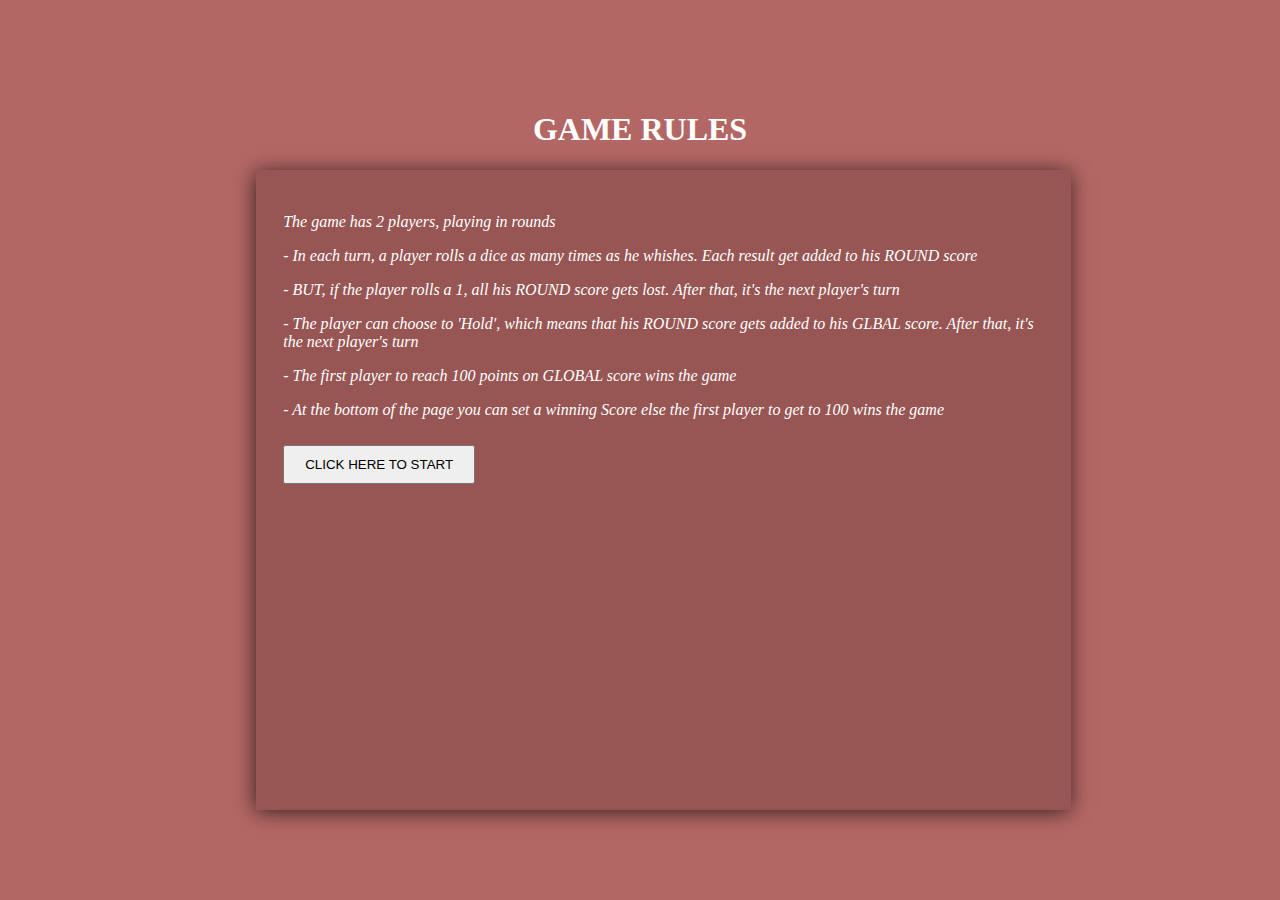
<file: index.html>
<!DOCTYPE html>
<html lang="en">
    <head>
        <meta charset="UTF-8">
        <link href="https://fonts.googleapis.com/css?family=Lato:100,300,600" rel="stylesheet" type="text/css">
        <link href="http://code.ionicframework.com/ionicons/2.0.1/css/ionicons.min.css" rel="stylesheet" type="text/css">
       <style>
           body{
               width: 100vw;
               height: 100vh;
               margin: 0;
               color: #fff;
               padding: 0;
               display: flex;
               align-items: center;
               justify-content: center;
               background-color: #b36764;
background-image: url("https://www.transparenttextures.com/patterns/brick-wall-dark.png");
           }

           .main {
               display: flex;
               width: 60%;
               height: 80%;
               flex-direction: column;
           }

           .header {
               text-transform: uppercase;
               display: flex;
               justify-content: center;
           }

           .box {
            background-color: #975654;
            width: 99%;
            height: 90%;
            padding: 1.7rem;
            font-size: 1rem;
            font-style: italic;
            position: relative;
            -webkit-box-shadow: -1px 2px 20px -1px rgba(0,0,0,0.75);
            -moz-box-shadow: -1px 2px 20px -1px rgba(0,0,0,0.75);
            box-shadow: -1px 2px 20px -1px rgba(0,0,0,0.75);
           }

           .box button {
            margin-top: 10px;
            padding: 10px 20px;
            cursor: pointer;
           }

       </style>
        
        <title>Pig Game</title>
    </head>

    <body>
      <div class="main">
          <div class="header">
              <h1> Game Rules</h1>
          </div>
          <div class="box">
              <p> The game has 2 players, playing in rounds </p>
              <p>- In each turn, a player rolls a dice as many times as he whishes. Each result get added to his ROUND score</p>
              <p>- BUT, if the player rolls a 1, all his ROUND score gets lost. After that, it's the next player's turn</p>
              <p>- The player can choose to 'Hold', which means that his ROUND score gets added to his GLBAL score. After that, it's the next player's turn</p>
              <p>- The first player to reach 100 points on GLOBAL score wins the game</p>
              <p>- At the bottom of the page you can set a winning Score else the first player to get to 100 wins the game</p>
              <button onclick="redirect()">CLICK HERE TO START</button>
          </div>
          
      </div>

      <script>
          function redirect() {
              window.location.replace('https://davidbolaji.github.io/dice-game//index2.html')
          }
      </script>
      
    </body>
</html>
</file>
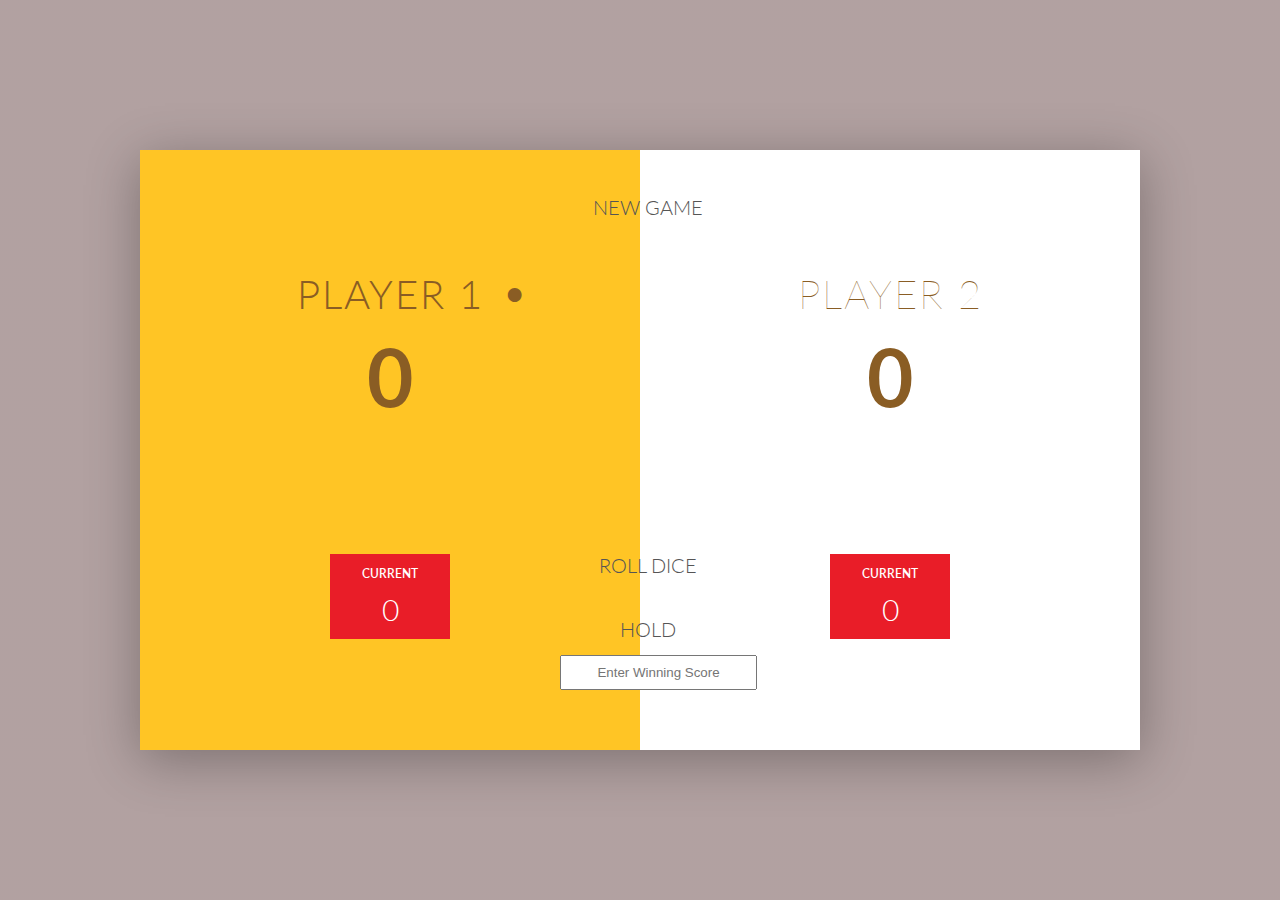
<file: index2.html>
<!DOCTYPE html>
<html lang="en">
    <head>
        <meta charset="UTF-8">
        <link href="https://fonts.googleapis.com/css?family=Lato:100,300,600" rel="stylesheet" type="text/css">
        <link href="http://code.ionicframework.com/ionicons/2.0.1/css/ionicons.min.css" rel="stylesheet" type="text/css">
        <link type="text/css" rel="stylesheet" href="style.css">
        
        <title>Pig Game</title>
    </head>

    <body>
        <div class="wrapper clearfix">
            <div class="player-0-panel active">
                <div class="player-name" id="name-0">Player 1</div>
                <div class="player-score" id="score-0">43</div>
                <div class="player-current-box">
                    <div class="player-current-label">Current</div>
                    <div class="player-current-score" id="current-0">11</div>
                </div>
            </div>
            
            <div class="player-1-panel">
                <div class="player-name" id="name-1">Player 2</div>
                <div class="player-score" id="score-1">72</div>
                <div class="player-current-box">
                    <div class="player-current-label">Current</div>
                    <div class="player-current-score" id="current-1">50</div>
                </div>
            </div>
            
            <button class="btn-new"><i class="ion-ios-plus-outline"></i>New game</button>
            <button class="btn-roll"><i class="ion-ios-loop"></i>Roll dice</button>
            <button class="btn-hold"><i class="ion-ios-download-outline"></i>Hold</button>

           
            <div class="input-box">
                <input type="text" class="win-sc" placeholder="Enter Winning Score">
            </div>
            <img src="dice-5.png" alt="Dice" class="dice">
        </div>
        
        <script src="app.js"></script>
    </body>
</html>
</file>
<file: style.css>
/**********************************************
*** GENERAL
**********************************************/

* {
    margin: 0;
    padding: 0;
    box-sizing: border-box;
    
}

.clearfix::after {
    content: "";
    display: table;
    clear: both;
}

body {
    background-image: linear-gradient(rgba(62, 20, 20, 0.4), rgba(62, 20, 20, 0.4)), url('https://www.transparenttextures.com/patterns/black-linen.png');
    background-size: cover;
    background-position: center;
    font-family: Lato;
    font-weight: 300;
    position: relative;
    height: 100vh;
    color: #555;
}

.wrapper {
    width: 1000px;
    position: absolute;
    top: 50%;
    left: 50%;
    transform: translate(-50%, -50%);
    background-color: #fff;
    box-shadow: 0px 10px 50px rgba(0, 0, 0, 0.3);
    overflow: hidden;
}

.player-0-panel,
.player-1-panel {
    width: 50%;
    float: left;
    height: 600px;
    padding: 100px;
}



/**********************************************
*** PLAYERS
**********************************************/

.player-name {
    font-size: 40px;
    text-align: center;
    text-transform: uppercase;
    letter-spacing: 2px;
    font-weight: 100;
    margin-top: 20px;
    margin-bottom: 10px;
    position: relative;
    color: #8a5d24 !important;
}

.player-score {
    text-align: center;
    font-size: 80px;
    font-weight: 100;
    color: #8a5d24;
    margin-bottom: 130px;
    font-weight: 700;
}

.active { background-color: #ffc525; }
.active .player-name { font-weight: 300; }

.active .player-name::after {
    content: "\2022";
    font-size: 47px;
    position: absolute;
    color: #8a5d24;
    top: -7px;
    right: 10px;
    
}

.player-current-box {
    background-color: #e91d28;
    color: #fff;
    width: 40%;
    margin: 0 auto;
    padding: 12px;
    text-align: center;
}

.player-current-label {
    text-transform: uppercase;
    margin-bottom: 10px;
    font-size: 12px;
    color: #fff;
    font-weight: 600;
}

.player-current-score {
    font-size: 30px;
}

button {
    position: absolute;
    width: 200px;
    left: 50%;
    transform: translateX(-50%);
    color: #555;
    background: none;
    border: none;
    font-family: Lato;
    font-size: 20px;
    text-transform: uppercase;
    cursor: pointer;
    font-weight: 300;
    transition: background-color 0.3s, color 0.3s;
}

button:hover { font-weight: 600; }
button:hover i { margin-right: 20px; }

button:focus {
    outline: none;
}

i {
    color: #EB4D4D;
    display: inline-block;
    margin-right: 15px;
    font-size: 32px;
    line-height: 1;
    vertical-align: text-top;
    margin-top: -4px;
    transition: margin 0.3s;
}

.btn-new { top: 45px;}
.btn-roll { top: 403px;}
.btn-hold { top: 467px;}

.dice {
    position: absolute;
    left: 50%;
    top: 178px;
    transform: translateX(-50%);
    height: 100px;
    box-shadow: 0px 10px 60px rgba(0, 0, 0, 0.10);
}

.winner { background-color: #f7f7f7; }
.winner .player-name { font-weight: 300; color: #EB4D4D; }

.input-box {
    position: absolute;
    bottom: 10%;
    left: 42%;
}
.win-sc {
    padding: 0.6em;
    text-align: center;
  /* margin-top: 0 auto */
}

.win-sc:focus {
    outline: none;
}
</file>
